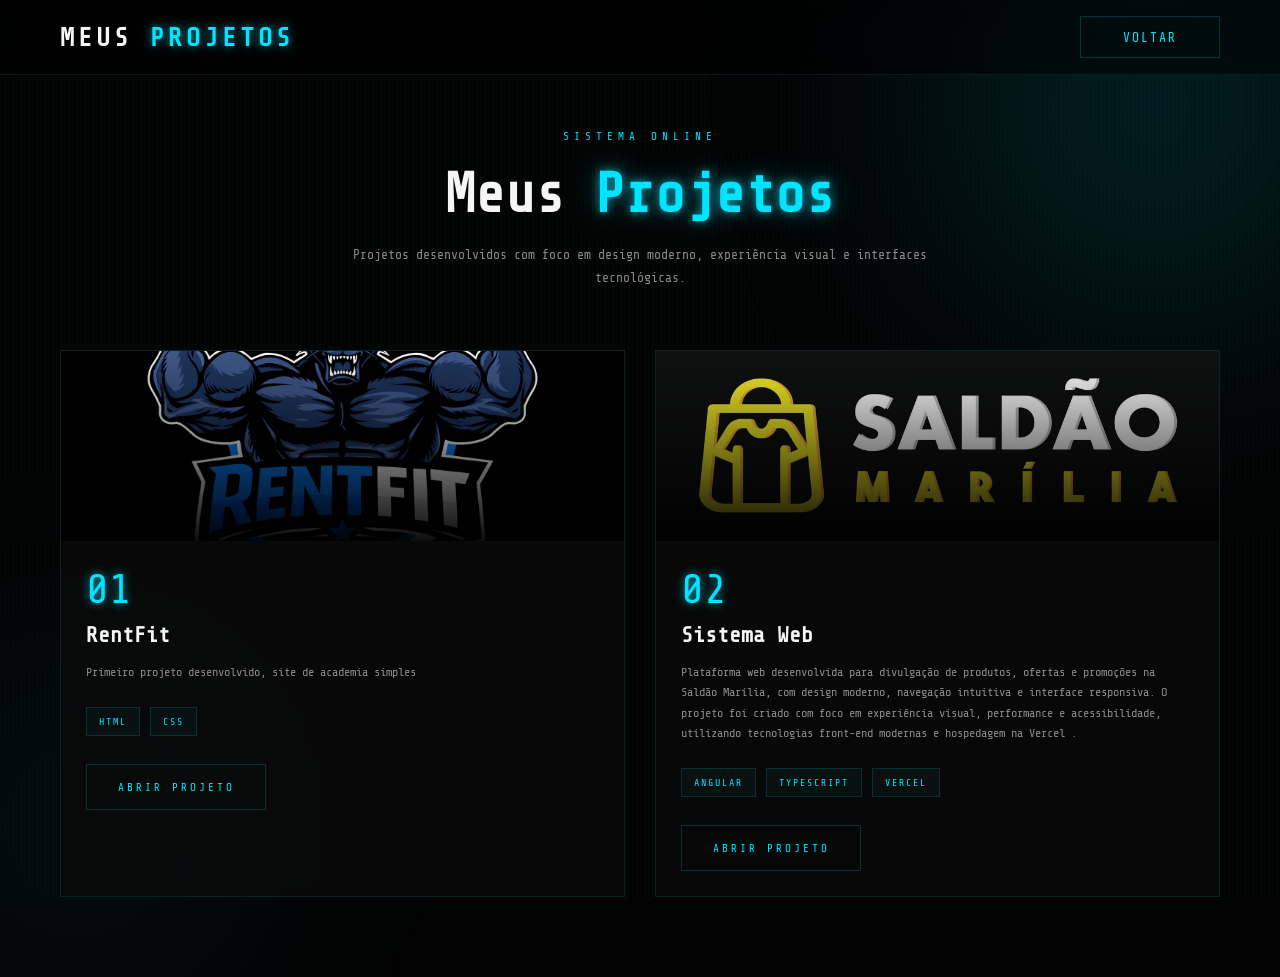
<file: projetos/projetos.html>
<!DOCTYPE html>
<html lang="pt-br">

<head>
  <meta charset="UTF-8" />
  <meta name="viewport" content="width=device-width, initial-scale=1.0"/>

  <title>Projetos | João Pedro</title>

  <link rel="preconnect" href="https://fonts.googleapis.com">
  <link rel="preconnect" href="https://fonts.gstatic.com" crossorigin>

  <link href="https://fonts.googleapis.com/css2?family=Share+Tech+Mono&display=swap" rel="stylesheet">
  <style>

    *{
      margin:0;
      padding:0;
      box-sizing:border-box;
    }

    :root{
      --bg:#030303;
      --card:#0a0a0a;
      --accent:#00e5ff;
      --accent2:#00bcd4;
      --text:#f5f5f5;
      --muted:#8b8b8b;
    }

    body{
      font-family:'Share Tech Mono', monospace;
      background:var(--bg);
      color:var(--text);
      overflow-x:hidden;
      min-height:100vh;
      position:relative;
    }

    /* FUNDO */
    body::before{
      content:"";
      position:fixed;
      inset:0;

      background:
      repeating-linear-gradient(
        90deg,
        rgba(0,229,255,0.025) 0px,
        rgba(0,229,255,0.025) 1px,
        transparent 1px,
        transparent 4px
      );

      pointer-events:none;
      z-index:0;
    }

    .glow1,
    .glow2{
      position:fixed;
      border-radius:50%;
      filter:blur(120px);
      z-index:0;
      animation:float 8s ease-in-out infinite;
    }

    .glow1{
      width:450px;
      height:450px;
      background:rgba(0,229,255,0.12);
      top:-120px;
      right:-100px;
    }

    .glow2{
      width:350px;
      height:350px;
      background:rgba(0,229,255,0.06);
      bottom:-100px;
      left:-100px;
      animation-delay:2s;
    }

    @keyframes float{
      0%{
        transform:translateY(0px);
      }

      50%{
        transform:translateY(30px);
      }

      100%{
        transform:translateY(0px);
      }
    }

    /* HEADER */

    header{
      width:100%;
      height:75px;

      display:flex;
      align-items:center;
      justify-content:space-between;

      padding:0 60px;

      position:fixed;
      top:0;
      left:0;
      z-index:100;

      background:rgba(0,0,0,0.55);
      backdrop-filter:blur(12px);

      border-bottom:1px solid rgba(0,229,255,0.1);
    }

    .logo{
      font-size:26px;
      font-weight:700;
      letter-spacing:4px;
    }

    .logo span{
      color:var(--accent);
      text-shadow:0 0 10px rgba(0,229,255,0.7);
    }

    .back-btn{
      width:140px;
      height:42px;

      display:flex;
      align-items:center;
      justify-content:center;

      text-decoration:none;

      color:var(--accent);

      border:1px solid rgba(0,229,255,0.2);

      font-size:13px;
      letter-spacing:2px;
      text-transform:uppercase;

      transition:.3s;

      position:relative;
      overflow:hidden;
    }

    .back-btn:hover{
      border-color:var(--accent);

      box-shadow:
      0 0 12px rgba(0,229,255,0.25);
    }

    /* HERO */

    .hero{
      width:100%;
      padding-top:130px;
      padding-bottom:40px;

      display:flex;
      flex-direction:column;
      align-items:center;
      justify-content:center;

      text-align:center;

      position:relative;
      z-index:2;
    }

    .hero small{
      color:var(--accent);

      letter-spacing:5px;
      font-size:11px;

      margin-bottom:20px;

      animation:blink 2s infinite;
    }

    @keyframes blink{
      0%{
        opacity:1;
      }

      50%{
        opacity:.4;
      }

      100%{
        opacity:1;
      }
    }

    .hero h1{
      font-size:55px;
      margin-bottom:18px;
    }

    .hero h1 span{
      color:var(--accent);

      text-shadow:
      0 0 10px rgba(0,229,255,0.7),
      0 0 30px rgba(0,229,255,0.4);
    }

    .hero p{
      width:600px;
      max-width:90%;

      color:var(--muted);
      line-height:1.8;
      font-size:13px;
    }

    /* GRID */

    .projects{
      width:100%;
      padding:20px 60px 80px;

      display:grid;
      grid-template-columns:repeat(auto-fit,minmax(330px,1fr));

      gap:30px;

      position:relative;
      z-index:2;
    }

    /* CARD */

    .card{
      background:rgba(10,10,10,0.82);

      border:1px solid rgba(0,229,255,0.12);

      overflow:hidden;

      position:relative;

      transition:.4s;

      backdrop-filter:blur(8px);

      animation:cardReveal 1s ease;
    }

    @keyframes cardReveal{
      from{
        opacity:0;
        transform:translateY(30px);
      }

      to{
        opacity:1;
        transform:translateY(0);
      }
    }

    .card::before{
      content:"";
      position:absolute;
      top:0;
      left:-100%;

      width:100%;
      height:100%;

      background:linear-gradient(
        90deg,
        transparent,
        rgba(0,229,255,0.08),
        transparent
      );

      transition:.7s;
    }

    .card:hover::before{
      left:100%;
    }

    .card:hover{
      transform:translateY(-8px);

      border-color:var(--accent);

      box-shadow:
      0 0 20px rgba(0,229,255,0.18),
      0 0 50px rgba(0,229,255,0.08);
    }

    /* IMAGEM */

    .image-box{
      width:100%;
      height:190px;
      overflow:hidden;
      position:relative;
    }

    .image-box img{
      width:100%;
      height:100%;
      object-fit:cover;

      transition:.6s;
    }

    .card:hover img{
      transform:scale(1.08);
    }

    .image-box::after{
      content:"";
      position:absolute;
      inset:0;

      background:
      linear-gradient(
        to top,
        rgba(0,0,0,0.95),
        transparent
      );
    }

    /* CONTEÚDO */

    .content{
      padding:25px;
    }

    .number{
      font-size:42px;
      color:var(--accent);

      margin-bottom:10px;

      text-shadow:
      0 0 10px rgba(0,229,255,0.7);
    }

    .title{
      font-size:22px;
      margin-bottom:15px;
    }

    .desc{
      color:var(--muted);
      line-height:1.7;
      font-size:12px;

      margin-bottom:25px;
    }

    /* TECHS */

    .techs{
      display:flex;
      flex-wrap:wrap;
      gap:10px;

      margin-bottom:28px;
    }

    .tech{
      padding:8px 12px;

      border:1px solid rgba(0,229,255,0.15);

      color:var(--accent);

      font-size:10px;
      letter-spacing:2px;
      text-transform:uppercase;

      background:rgba(0,229,255,0.03);
    }

    /* BOTÃO */

    .open-btn{
      width:180px;
      height:46px;

      display:flex;
      align-items:center;
      justify-content:center;

      text-decoration:none;

      color:var(--accent);

      border:1px solid rgba(0,229,255,0.18);

      font-size:11px;
      letter-spacing:3px;
      text-transform:uppercase;

      position:relative;
      overflow:hidden;

      transition:.3s;
    }

    .open-btn::before{
      content:"";
      position:absolute;
      inset:0;

      background:linear-gradient(
        90deg,
        transparent,
        rgba(0,229,255,0.12),
        transparent
      );

      transform:translateX(-100%);
      transition:.5s;
    }

    .open-btn:hover::before{
      transform:translateX(100%);
    }

    .open-btn:hover{
      border-color:var(--accent);

      box-shadow:
      0 0 14px rgba(0,229,255,0.22);
    }

    /* RESPONSIVO */

    @media(max-width:800px){

      header{
        padding:0 20px;
      }

      .logo{
        font-size:18px;
      }

      .hero h1{
        font-size:38px;
      }

      .projects{
        padding:20px;
      }

    }

  </style>
</head>

<body>

  <div class="glow1"></div>
  <div class="glow2"></div>

  <!-- HEADER -->

  <header>

    <div class="logo">
      MEUS <span>PROJETOS</span>
    </div>

    <a href="/index.html#sobre" class="back-btn">
      Voltar
    </a>

  </header>

  <!-- HERO -->

  <section class="hero">

    <small>SISTEMA ONLINE</small>

    <h1>
      Meus <span>Projetos</span>
    </h1>

    <p>
      Projetos desenvolvidos com foco em design moderno,
      experiência visual e interfaces tecnológicas.
    </p>

  </section>

  <!-- PROJETOS -->

  <section class="projects">

    <!-- CARD 1 -->

    <div class="card">

      <div class="image-box">

        <!-- FOTO -->
        <img src="/rentfit.jpg" alt="Projeto 1">

      </div>

      <div class="content">

        <div class="number">01</div>

        <h2 class="title">
          RentFit
        </h2>

        <p class="desc">
          Primeiro projeto desenvolvido, site de academia simples
        </p>

        <div class="techs">
          <span class="tech">HTML</span>
          <span class="tech">CSS</span>
        </div>

        <a href="https://trabalho-site-eta.vercel.app/"
           target="_blank"
           class="open-btn">

          Abrir Projeto

        </a>

      </div>

    </div>

    <!-- CARD 2 -->

    <div class="card">

      <div class="image-box">

        <!-- FOTO -->
        <img src="/saldao2.jpg" alt="Projeto 2">

      </div>

      <div class="content">

        <div class="number">02</div>

        <h2 class="title">
          Sistema Web
        </h2>

        <p class="desc">
          Plataforma web desenvolvida para divulgação de produtos, ofertas e promoções na Saldão Marília, com design moderno, navegação intuitiva e interface responsiva. O projeto foi criado com foco em experiência visual, performance e acessibilidade, utilizando tecnologias front-end modernas e hospedagem na Vercel
.
        </p>

        <div class="techs">
          <span class="tech">Angular</span>
          <span class="tech">TypeScript</span>
          <span class="tech">Vercel</span>
        </div>

        <a href="https://saldao-marilia1.vercel.app/"
           target="_blank"
           class="open-btn">

          Abrir Projeto

        </a>

      </div>

    </div>

  </section>

</body>

</html>
</file>
